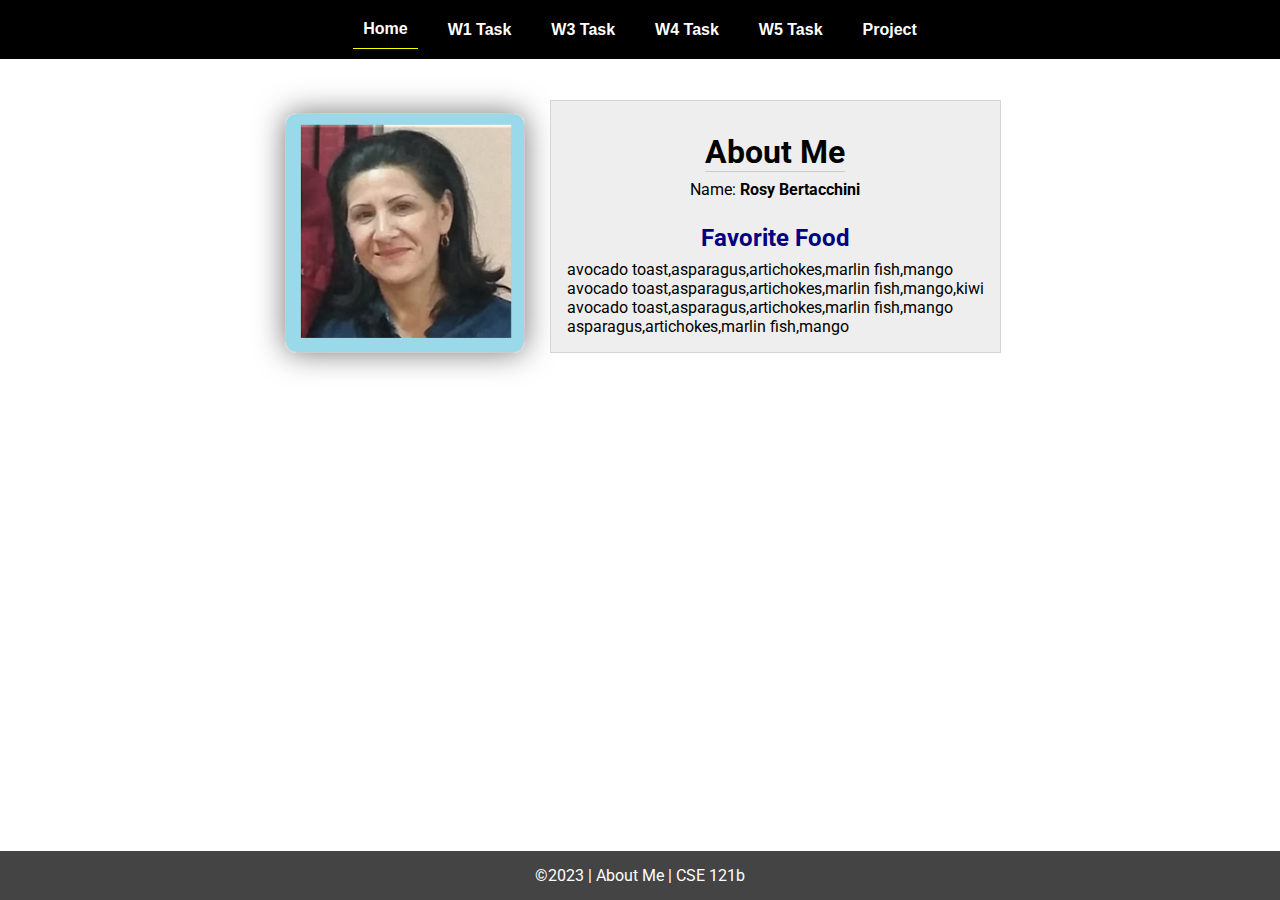
<file: index.html>
<!DOCTYPE html>
<html lang="en">

<head>
  <meta charset="UTF-8">
  <meta name="viewport" content="width=device-width, initial-scale=1.0">
  <title>About Me | CSE 121b | W02: Programming Tasks</title>
  <link rel="preconnect" href="https://fonts.googleapis.com">
  <link rel="preconnect" href="https://fonts.gstatic.com" crossorigin>
  <link href="https://fonts.googleapis.com/css2?family=Roboto:wght@400;600&display=swap"
    rel="stylesheet">
  <link rel="stylesheet" href="styles/main.css">
</head>

<body>
  <nav>
    <ul id="menu">
      <li><a id="toggleMenu">&equiv;</a></li>
      <li><a href="index.html" class="active">Home</a></li>
      <li><a href="w01-task.html">W1 Task</a></li>
      <li><a href="w03-task.html">W3 Task</a></li>
      <li><a href="w04-task.html">W4 Task</a></li>
      <li><a href="w05-task.html">W5 Task</a></li>
      <li><a href="project.html">Project</a></li>
    </ul>
  </nav>
  <main id="home">
    <picture>
      <img src="images/placeholder.png" alt="Placeholder Image">
    </picture>
    <section>
      <h1>About Me</h1>
      <div class="info">Name: <span id="name"></span></div>
      <h2>Favorite Food</h2>
      <div class="block" id="food"></div>
    </section>
  </main>
  <footer>
    &copy;<span id="year"></span> | About Me | CSE 121b
  </footer>
  <script src="scripts/main.js"></script>
  <script src="scripts/w02-task.js"></script>
</body>

</html>
</file>
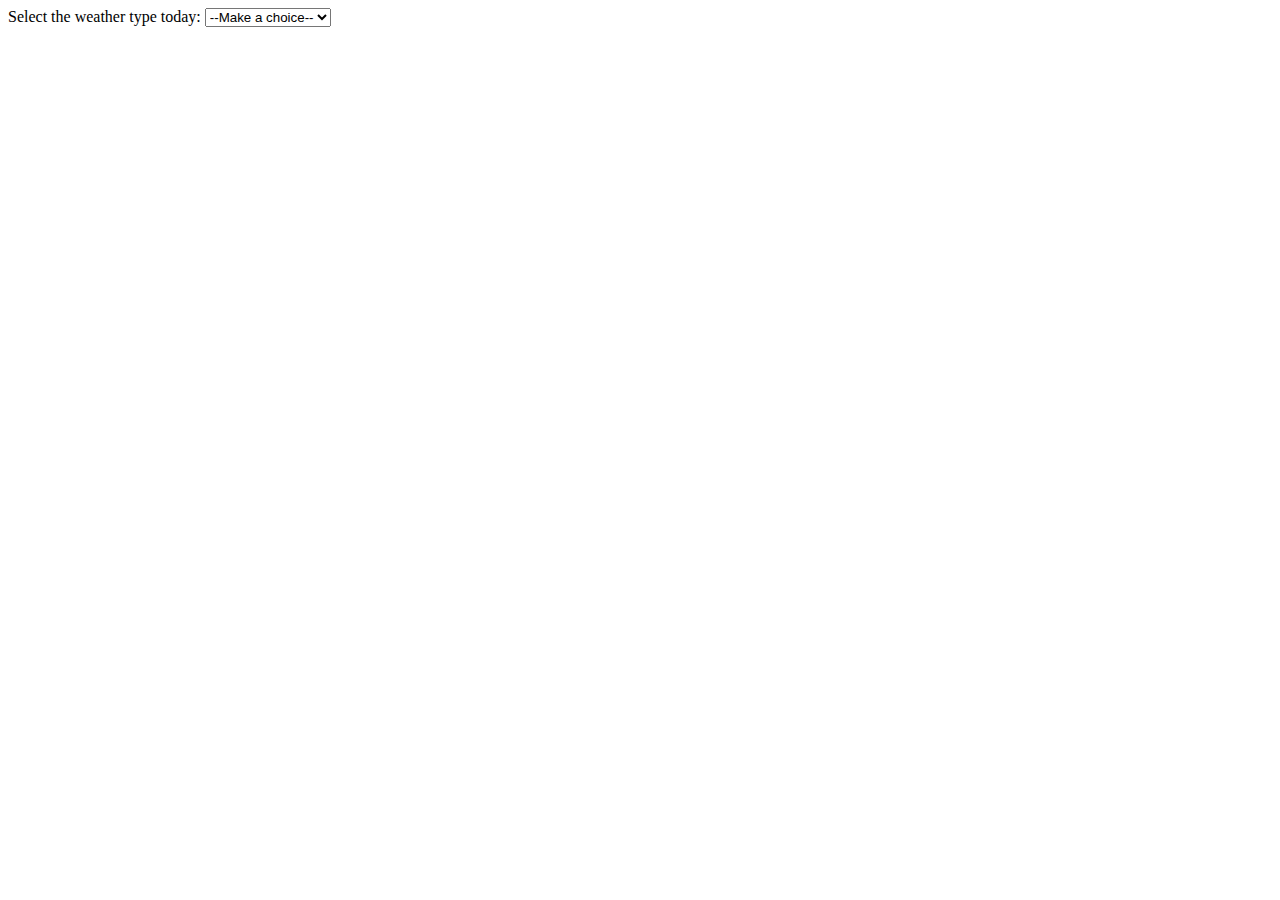
<file: examples/index.html>
<!DOCTYPE html>
<html lang="en-us">
  <head>
    <meta charset="utf-8" />
    <meta name="viewport" content="width=device-width" />
    <title>Simple else if example</title>
  </head>
  <body>
    <label for="weather">Select the weather type today: </label>
    <select id="weather">
      <option value="">--Make a choice--</option>
      <option value="sunny">Sunny</option>
      <option value="rainy">Rainy</option>
      <option value="snowing">Snowing</option>
      <option value="overcast">Overcast</option>
    </select>

    <p></p>

    <script>
      //const select = document.querySelector('select');
      const select = document.getElementById("weather");
      const para = document.querySelector("p");

      select.onchange = setWeather;

      function setWeather() {
        const choice = select.value;

        if (choice === "sunny") {
          para.textContent =
            "It is nice and sunny outside today. Wear shorts! Go to the beach, or the park, and get an ice cream.";
        } else if (choice === "rainy") {
          para.textContent =
            "Rain is falling outside; take a rain coat and a brolly, and don't stay out for too long.";
        } else if (choice === "snowing") {
          para.textContent =
            "The snow is coming down — it is freezing! Best to stay in with a cup of hot chocolate, or go build a snowman.";
        } else if (choice === "overcast") {
          para.textContent =
            "It isn't raining, but the sky is grey and gloomy; it could turn any minute, so take a rain coat just in case.";
        } else {
          para.textContent = "";
        }
      }
    </script>
  </body>
</html>
</file>
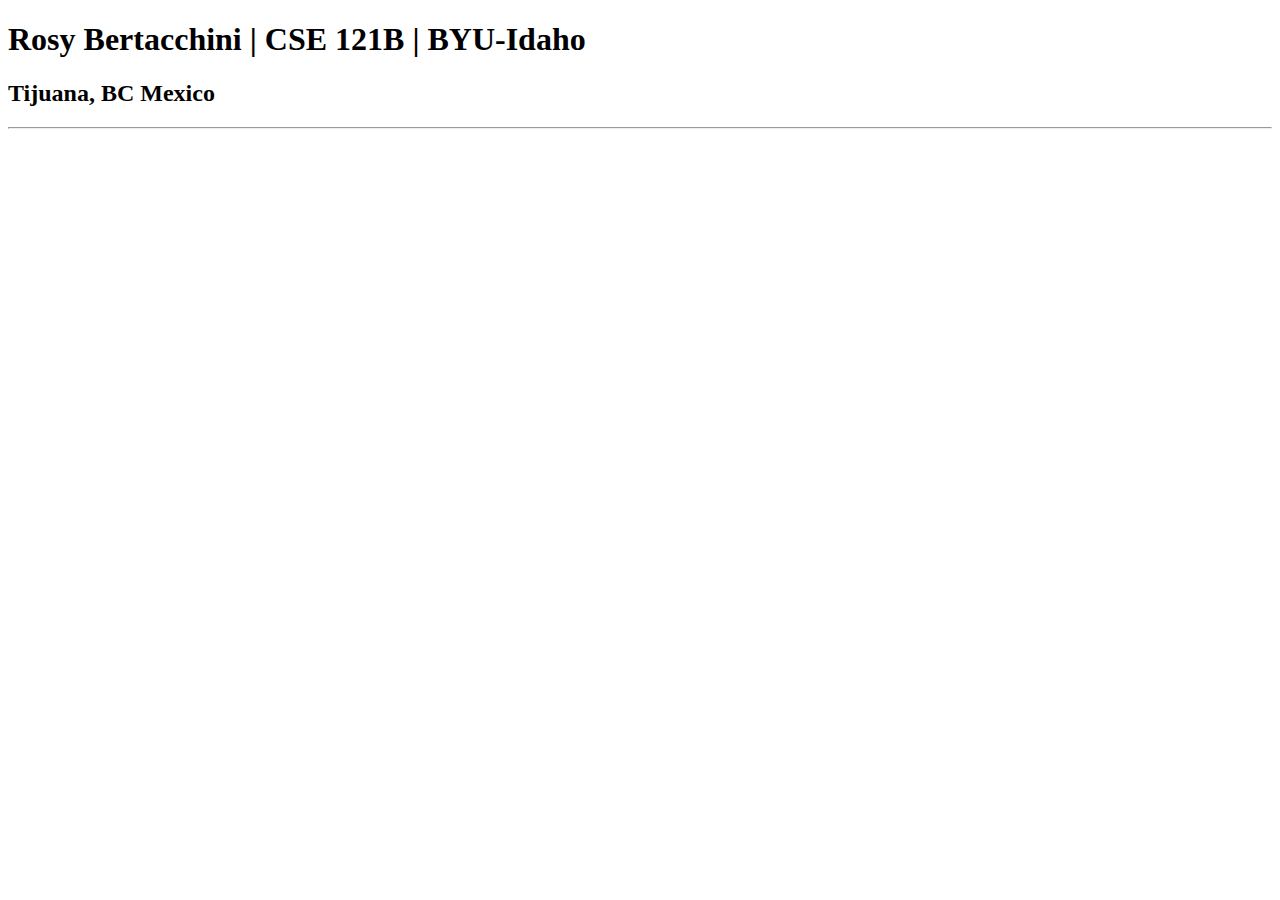
<file: index-old.html>
<!DOCTYPE html>
<html lang="en">
  <head>
    <meta charset="UTF-8" />
    <meta name="viewport" content="width=device-width, initial-scale=1.0" />
    <title>Rosy Bertacchini | CSE 121B | BYU-Idaho</title>
  </head>
  <body>
    <h1>Rosy Bertacchini | CSE 121B | BYU-Idaho</h1>
    <h2>Tijuana, BC Mexico</h2>
    <hr>
  </body>
</html>
</file>
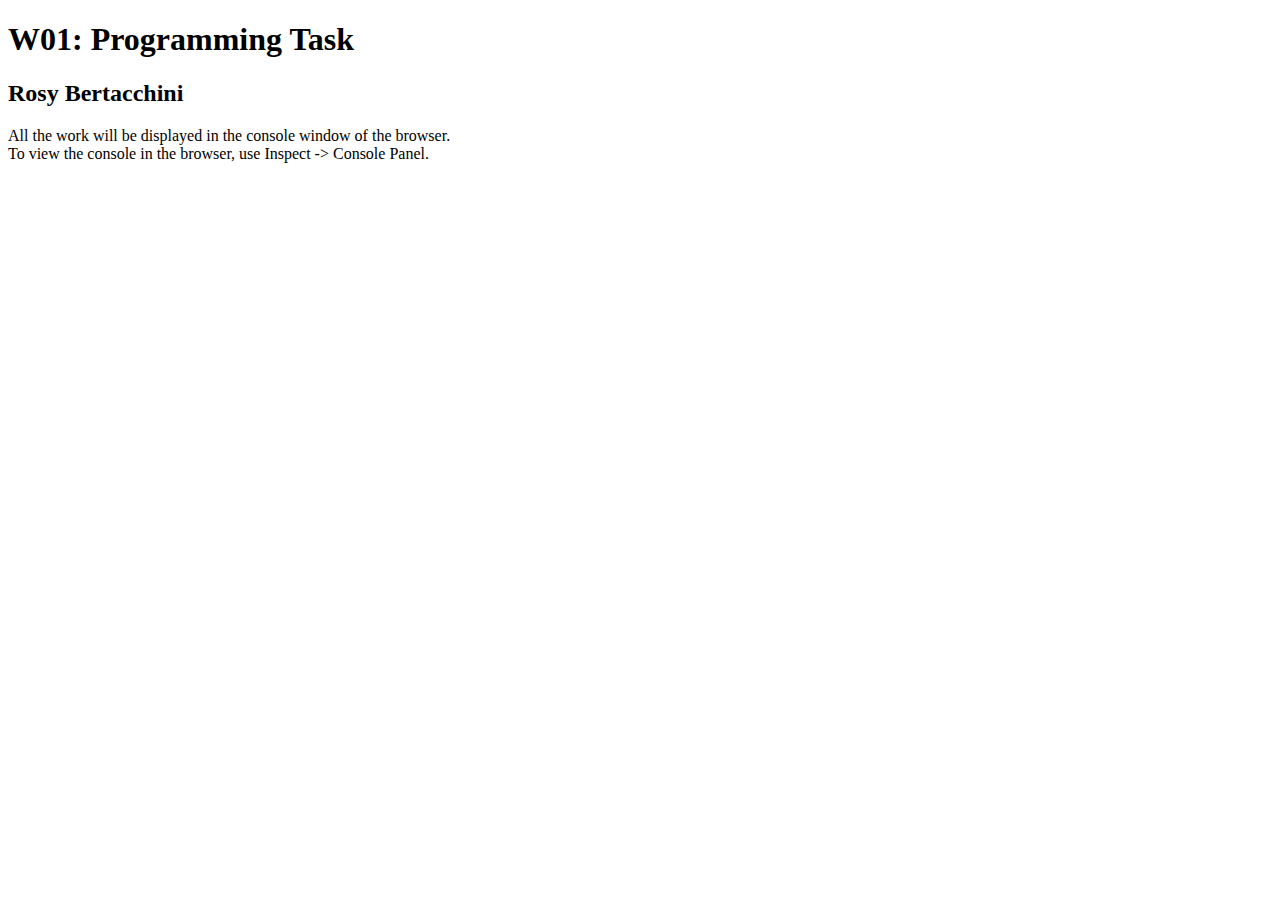
<file: w01-task.html>
<!DOCTYPE html>
<html lang="en">
  <head>
    <meta charset="UTF-8" />
    <meta name="viewport" content="width=device-width, initial-scale=1.0" />
    <title>W01: Programming Task</title>
  </head>

  <body>
    <h1>W01: Programming Task</h1>
    <h2>Rosy Bertacchini</h2>
    <p>
      All the work will be displayed in the console window of the browser.
      <br />To view the console in the browser, use Inspect -> Console Panel.
    </p>

    <script src="w01-task.js"></script>
  </body>
</html>
</file>
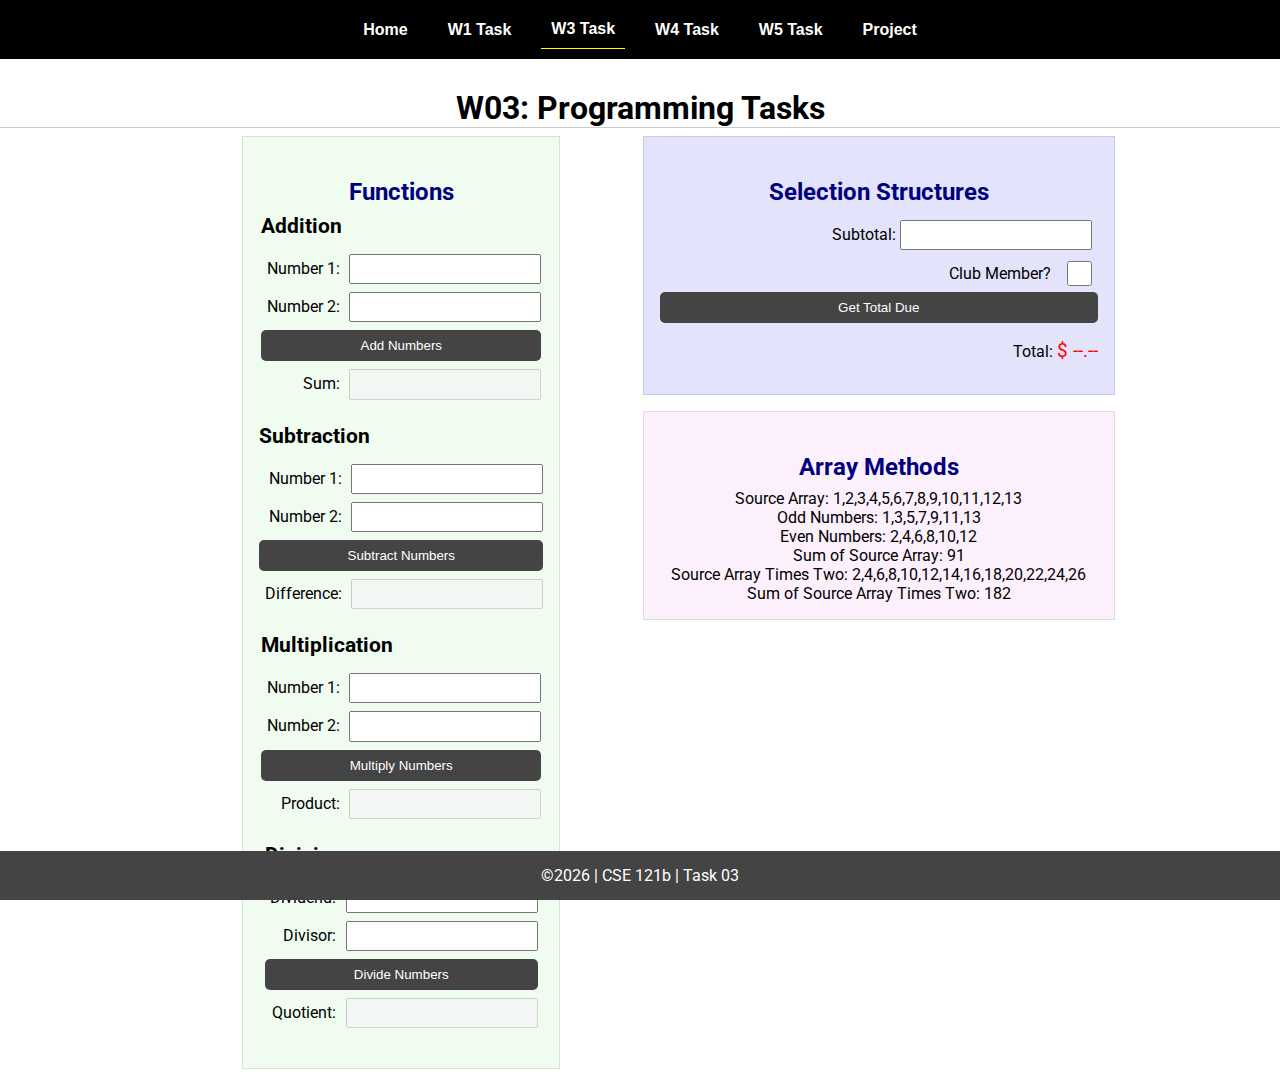
<file: w03-task.html>
<!DOCTYPE html>
<html lang="en">

<head>
    <meta charset="UTF-8">
    <meta name="viewport" content="width=device-width, initial-scale=1.0">
    <title>CSE 121b | W03: Programming Tasks</title>
    <link rel="preconnect" href="https://fonts.googleapis.com">
    <link rel="preconnect" href="https://fonts.gstatic.com" crossorigin>
    <link href="https://fonts.googleapis.com/css2?family=Roboto:wght@400;600&display=swap"
        rel="stylesheet">
    <link rel="stylesheet" href="styles/main.css">
</head>

<body>
    <nav>
        <ul id="menu">
            <li><a id="toggleMenu">&equiv;</a></li>
            <li><a href="index.html">Home</a></li>
            <li><a href="w01-task.html">W1 Task</a></li>
            <li><a href="w03-task.html" class="active">W3 Task</a></li>
            <li><a href="w04-task.html">W4 Task</a></li>
            <li><a href="w05-task.html">W5 Task</a></li>
            <li><a href="project.html">Project</a></li>
        </ul>
    </nav>>
    <header>
        <h1>W03: Programming Tasks</h1>
    </header>
    <main id="task3">
        <section id="section1">
            <h2>Functions</h2>
            <article>
                <h3>Addition</h3>
                <div>
                    <label for="add1">Number 1:</label>
                    <input type="text" id="add1" name="add1">
                </div>
                <div>
                    <label for="add2">Number 2:</label>
                    <input type="text" id="add2" name="add2">
                </div>
                <div>
                    <input type="button" id="addNumbers" value="Add Numbers">
                </div>
                <div>
                    <label for="sum">Sum:</label>
                    <input type="text" id="sum" name="sum" disabled>
                </div>
            </article>
            <article>
                <h3>Subtraction</h3>
                <div>
                    <label for="subtract1">Number 1:</label>
                    <input type="text" id="subtract1" name="subtract1">
                </div>
                <div>
                    <label for="subtract2">Number 2:</label>
                    <input type="text" id="subtract2" name="subtract2">
                </div>
                <div>
                    <input type="button" id="subtractNumbers" value="Subtract Numbers">
                </div>
                <div>
                    <label for="difference">Difference:</label>
                    <input type="text" id="difference" name="difference" disabled>
                </div>
            </article>
            <article>
                <h3>Multiplication</h3>
                <div>
                    <label for="factor1">Number 1:</label>
                    <input type="text" id="factor1" name="factor1">
                </div>
                <div>
                    <label for="factor2">Number 2:</label>
                    <input type="text" id="factor2" name="factor2">
                </div>
                <div>
                    <input type="button" id="multiplyNumbers" value="Multiply Numbers">
                </div>
                <div>
                    <label for="product">Product:</label>
                    <input type="text" id="product" name="product" disabled>
                </div>
            </article>
            <article>
                <h3>Division</h3>
                <div>
                    <label for="dividend">Dividend:</label>
                    <input type="text" id="dividend" name="dividend">
                </div>
                <div>
                    <label for="divisor">Divisor:</label>
                    <input type="text" id="divisor" name="divisor">
                </div>
                <div>
                    <input type="button" id="divideNumbers" value="Divide Numbers">
                </div>
                <div>
                    <label for="quotient">Quotient:</label>
                    <input type="text" id="quotient" name="quotient" disabled>
                </div>
            </article>
        </section>
        <div>
            <section id="section2">
                <h2>Selection Structures</h2>
                <label class="right">Subtotal:
                    <input type="number" id="subtotal" size="5">
                </label>
                <label class="middle right">
                    Club Member?
                    <input type="checkbox" id="member">
                </label>
                <div class="right">
                    <input type="button" id="getTotal" value="Get Total Due">
                </div>
                <div class="right">Total:
                    <span class="larger" id="total">$ --.--</span>
                </div>
            </section>
            <section id="section3">
                <h2>Array Methods</h2>
                <p>
                    Source Array: <span id="array"></span>
                </p>
                <p>
                    Odd Numbers: <span id="odds"></span>
                </p>
                <p>
                    Even Numbers: <span id="evens"></span>
                </p>
                <p>
                    Sum of Source Array: <span id="sumOfArray"></span>
                </p>
                <p>
                    Source Array Times Two: <span id="multiplied"></span>
                </p>
                <p>
                    Sum of Source Array Times Two: <span id="sumOfMultiplied"></span>
                </p>
            </section>
        </div>
    </main>
    <footer>
        &copy;<span id="year"></span> | CSE 121b | Task 03
    </footer>
    <script src="scripts/main.js"></script>
    <script>
        document.getElementById("year").innerHTML = new Date().getFullYear();
    </script>
    <script src="scripts/w03-task.js"></script>
</body>

</html>
</file>
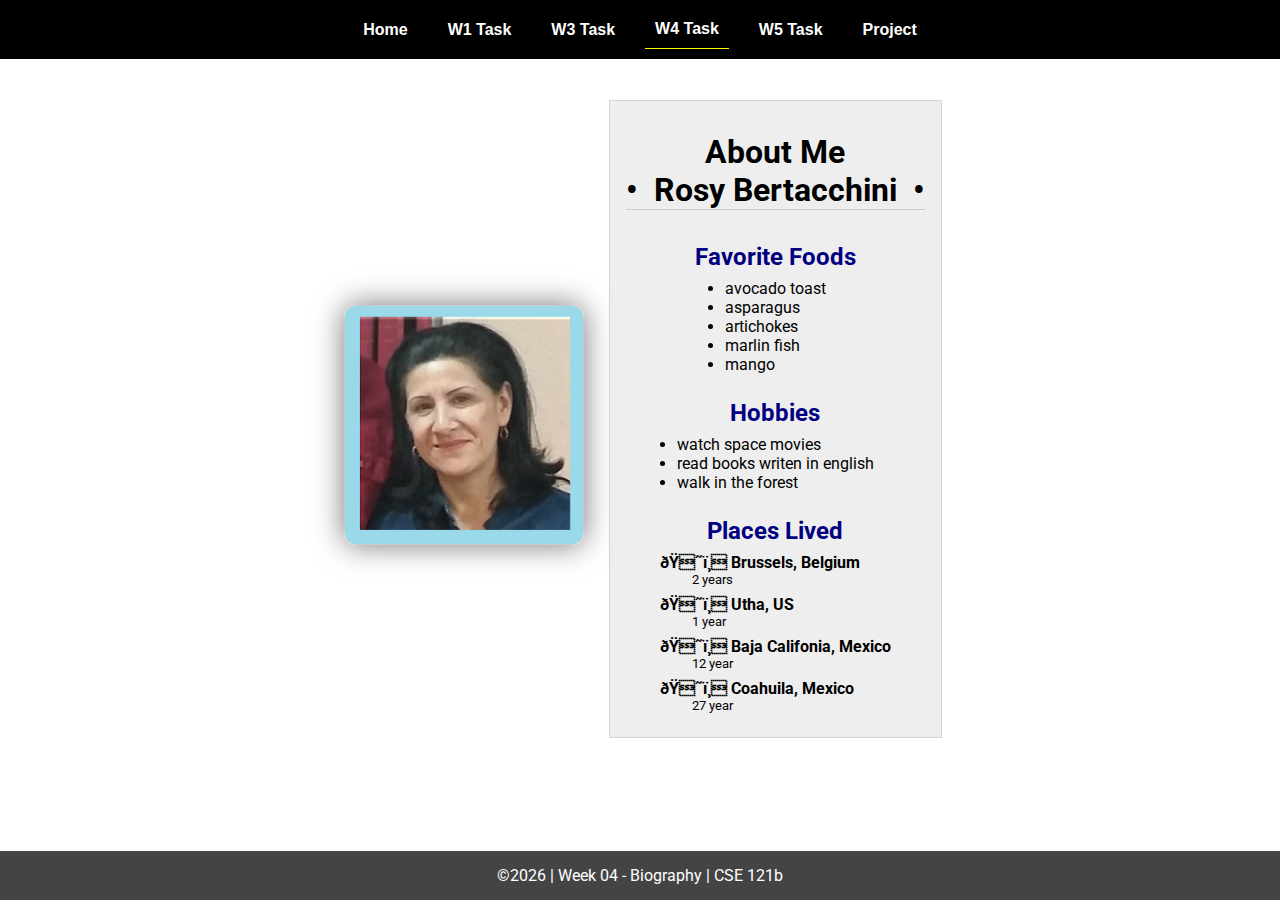
<file: w04-task.html>
<!DOCTYPE html>
<html lang="en">

<head>
  <meta charset="UTF-8">
  <meta name="viewport" content="width=device-width, initial-scale=1.0">
  <title>CSE 121b | W04: Programming Tasks</title>
  <link rel="preconnect" href="https://fonts.googleapis.com">
  <link rel="preconnect" href="https://fonts.gstatic.com" crossorigin>
  <link href="https://fonts.googleapis.com/css2?family=Roboto:wght@400;600&display=swap"
    rel="stylesheet">
  <link rel="stylesheet" href="styles/main.css">
</head>

<body>
  <nav>
    <ul id="menu">
      <li><a id="toggleMenu">&equiv;</a></li>
      <li><a href="index.html">Home</a></li>
      <li><a href="w01-task.html">W1 Task</a></li>
      <li><a href="w03-task.html">W3 Task</a></li>
      <li><a href="w04-task.html" class="active">W4 Task</a></li>
      <li><a href="w05-task.html">W5 Task</a></li>
      <li><a href="project.html">Project</a></li>
    </ul>
  </nav>
  <main id="home">
    <picture>
      <img id="photo" src="images/placeholder.png" alt="Placeholder Image">
    </picture>
    <section>
      <h1>About Me<br>• &nbsp;<span id="name"></span>&nbsp; •</h1>
      <h2>Favorite Foods</h2>
      <ul id="favorite-foods"></ul>
      <h2>Hobbies</h2>
      <ul id="hobbies"></ul>
      <h2>Places Lived</h2>
      <dl id="places-lived"></dl>
    </section>
  </main>

  <footer>
    &copy;<span id="year"></span> | Week 04 - Biography | CSE 121b
  </footer>
  <script src="scripts/main.js"></script>
  <script>
    document.getElementById("year").innerHTML = new Date().getFullYear();
  </script>
  <script src="scripts/w04-task.js"></script>
</body>

</html>
</file>
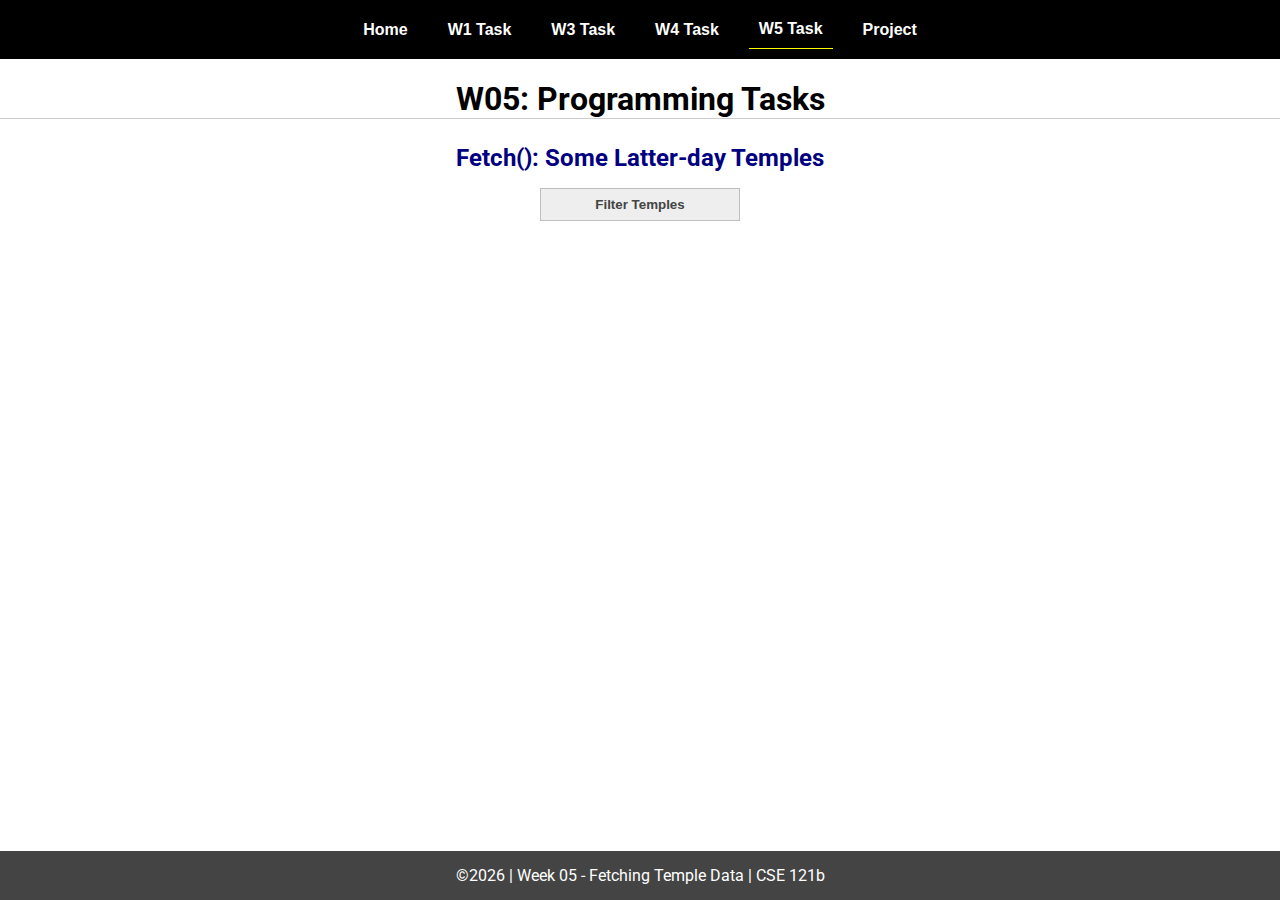
<file: w05-task.html>
<!DOCTYPE html>
<html lang="en">

<head>
  <meta charset="UTF-8">
  <meta name="viewport" content="width=device-width, initial-scale=1.0">
  <title>CSE 121b | W05: Programming Tasks</title>
  <link rel="preconnect" href="https://fonts.googleapis.com">
  <link rel="preconnect" href="https://fonts.gstatic.com" crossorigin>
  <link href="https://fonts.googleapis.com/css2?family=Roboto:wght@400;600&display=swap"
    rel="stylesheet">
  <link rel="stylesheet" href="styles/main.css">
</head>

<body>
  <nav>
    <ul id="menu">
      <li><a id="toggleMenu">&equiv;</a></li>
      <li><a href="index.html">Home</a></li>
      <li><a href="w01-task.html">W1 Task</a></li>
      <li><a href="w03-task.html">W3 Task</a></li>
      <li><a href="w04-task.html">W4 Task</a></li>
      <li><a href="w05-task.html" class="active">W5 Task</a></li>
      <li><a href="project.html">Project</a></li>
    </ul>
  </nav>
  <main id="gridly">
    <h1>W05: Programming Tasks</h1>
    <h2>Fetch(): Some Latter-day Temples</h2>

    <select id="sortBy" title="Choose a data filter.">
      <option value="" disabled selected>Filter Temples</option>
      <option value="utah">Utah</option>
      <option value="notutah">Outside of Utah</option>
      <option value="older">Built Before 1950</option>
      <option value="all">No Filter</option>
    </select>

    <div id="temples">
    </div>
  </main>


  <footer>
    &copy;<span id="year"></span> | Week 05 - Fetching Temple Data | CSE 121b
  </footer>
  <script src="scripts/main.js"></script>
  <script>
    document.getElementById("year").innerHTML = new Date().getFullYear();
  </script>
  <script src="scripts/w05-task.js"></script>
</body>

</html>
</file>
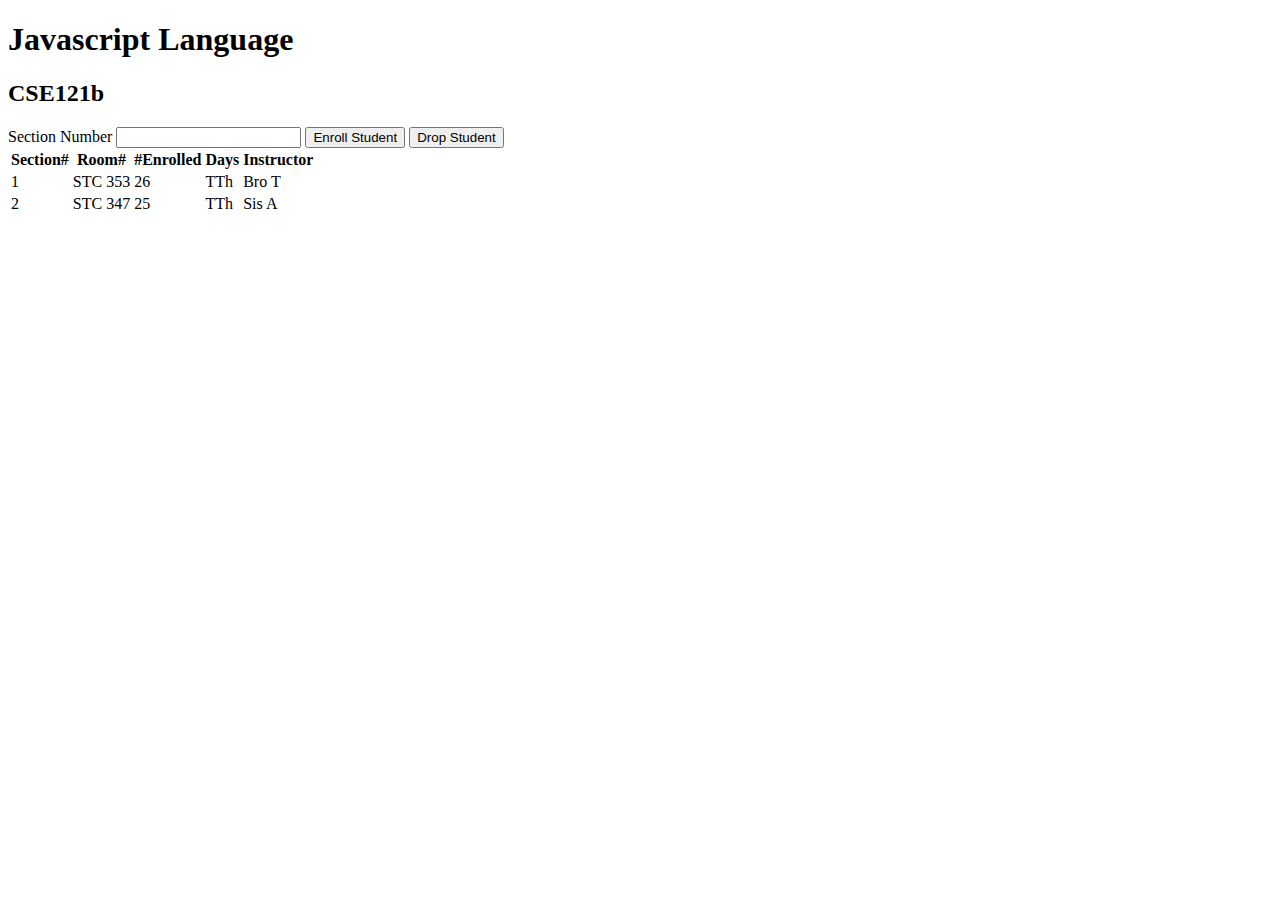
<file: examples/W04courses.html>
<!-- courses.html -->
<!DOCTYPE html>
<html lang="en">
  <head>
    <meta charset="UTF-8" />
    <meta http-equiv="X-UA-Compatible" content="IE=edge" />
    <meta name="viewport" content="width=device-width, initial-scale=1.0" />
    <title>Courses and sections</title>
   
  </head>
  <body>
    <h1 id="courseName"></h1>
    <h2 id="courseCode"></h2>
    <label for="sectionNumber">Section Number</label>
    <input id="sectionNumber" />
    <button id="enrollStudent">Enroll Student</button>
    <button id="dropStudent">Drop Student</button>

    <table>
      <thead>
        <tr>
          <th>Section#</th>
          <th>Room#</th>
          <th>#Enrolled</th>
          <th>Days</th>
          <th>Instructor</th>
        </tr>
      </thead>
      <tbody id="sections"></tbody>
    </table>
  </body>
  <script src="W04courses.js" defer></script>
</html>
</file>
<file: styles/main.css>
/* Universal Selector  */
* {
    margin: 0;
    padding: 0;
    box-sizing: border-box;
}

/* HTML Selectors */
body {
    font-family: 'Roboto', Helvetica, sans-serif;
}

nav {
    background-color: black;
    width: 100%;
    position: fixed;
    top: 0;
}

nav ul {
    display: flex;
    flex-direction: column;
    align-items: center;
    max-width: -moz-fit-content;
    max-width: fit-content;
    margin: 0 auto;
}

nav ul li {
    flex: 1 1 auto;
}

nav ul li:first-child {
    display: block;
    font-size: 2rem;
}

nav ul li:first-child a {
    padding: 1px 10px;
}

nav ul li {
    display: none;
    list-style: none;
    margin: 10px;
}

nav ul li a {
    display: block;
    padding: 10px;
    text-decoration: none;
    font-weight: 600;
    color: white;
    text-align: center;
    font-family: 'Arial Narrow', Arial, sans-serif;
}

nav ul li a:hover {
    background-color: #efefef;
    color: black;
}

h1,
h2 {
    text-align: center;
    margin: 1rem 0 .5rem;
}

h1 {
    border-bottom: 1px solid #ccc;
}

#gridly h1 {
    margin-top: 80px;
}

h2 {
    font-size: 1.5rem;
    color: navy;
    text-align: center;
    margin-top: 25px;
}

h3 {
    font-size: 1.3rem;
    margin-bottom: 1rem;
}

header {
    margin-top: 70px;
}

picture {
    margin: 0 auto;
}

picture img {
    width: 240px;
    height: auto;
    border-radius: 5%;
    border: 1px solid #ccc;
    box-shadow: 0 0 30px #777;
}

section {
    display: flex;
    flex-direction: column;
    align-items: center;
    margin: 0 auto 1rem;
    border: 1px solid rgba(0, 0, 0, .1);
    padding: 1rem;
    background-color: #eee;
}

article {
    margin-bottom: 1rem;
}

article div {
    margin-bottom: .5rem;
    text-align: right;
}

label {
    padding: .35rem;
}

input {
    padding: .35rem;
}

input[type="button"] {
    padding: .5rem;
    background-color: #444;
    color: white;
    border: none;
    border-radius: 5px;
    cursor: pointer;
    width: 100%
}

input[type="checkbox"] {
    width: 25px;
    height: 25px;
}

dt {
    font-weight: 700;
}

dt::before {
    content: "ðŸ˜ï¸ ";
}

dd {
    margin: 0 0 .5rem 2rem;
    font-size: smaller;
}

footer {
    background-color: #444;
    color: white;
    padding: 15px;
    text-align: center;
    width: 100%;
    position: fixed;
    bottom: 0;
}

/* Class Selectors */
.active {
    border-bottom: 1px solid yellow;
}

.open li {
    display: block;
}

.block {
    display: block;
}

.larger {
    font-size: larger;
    color: red;
}

.right {
    width: 100%;
    text-align: right;
}

.middle {
    display: flex;
    align-items: center;
    justify-content: right;
    gap: 1rem;
}

/* ID Selectors */

#home {
    margin-top: 125px;
    display: grid;
    grid-template-columns: 1fr;
    grid-gap: 20px;
    align-items: center;
    justify-content: center;
}


#section1 {
    background-color: rgb(225, 250, 225, .5);
}

#section2 {
    background-color: rgba(200, 200, 250, 0.5);

}

#section2 div {
    margin-bottom: 1rem;
}

#section3 {
    background-color: rgb(250, 225, 250, .5);
}

#sortBy {
    appearance: none;
    display: flex;
    padding: .5rem;
    background-color: #eee;
    color: #444;
    font-weight: 700;
    margin: 1rem auto;
    width: 200px;
    border: 1px solid rgba(0, 0, 0, .2);
    text-align: center;
}

#sortBy option:disabled {
    font-style: italic;
    padding: 1rem;
    background-color: #111;
    color: #eee;
}

#temples {
    display: grid;
    grid-template-columns: repeat(auto-fit, minmax(320px, 1fr));
    grid-gap: .5rem;
    align-items: center;
    margin-bottom: 3rem;
}

#temples article {
    height: 250px;
    margin: .5rem;
    border: 1px solid rgba(0, 0, 0, .1);
    padding: 1rem;
    background-color: #eee;
    display: flex;
    flex-direction: column;
    align-items: center;
    justify-content: center;
}

#temples h4 {
    color: navy;
    font-size: smaller;
}


#temples img {
    width: 250px;
    height: auto;
    box-shadow: 0 0 30px #777;
    margin: .5rem;
}

/* Media Queries */
@media only screen and (min-width: 32.5em) {
    nav ul {
        flex-direction: row;
    }

    nav ul li:first-child {
        display: none;
    }

    nav ul li {
        display: block;
    }

    section {
        min-width: 300px;
    }

    #home {
        margin: 100px auto 20px;
        grid-template-columns: 250px 1fr;
        max-width: -moz-fit-content;
        max-width: fit-content;
    }

    #task3 {
        display: grid;
        grid-template-columns: 1fr 1fr;
        grid-gap: 5px;
        margin: 0 auto;
        max-width: 950px;
    }

}
</file>
